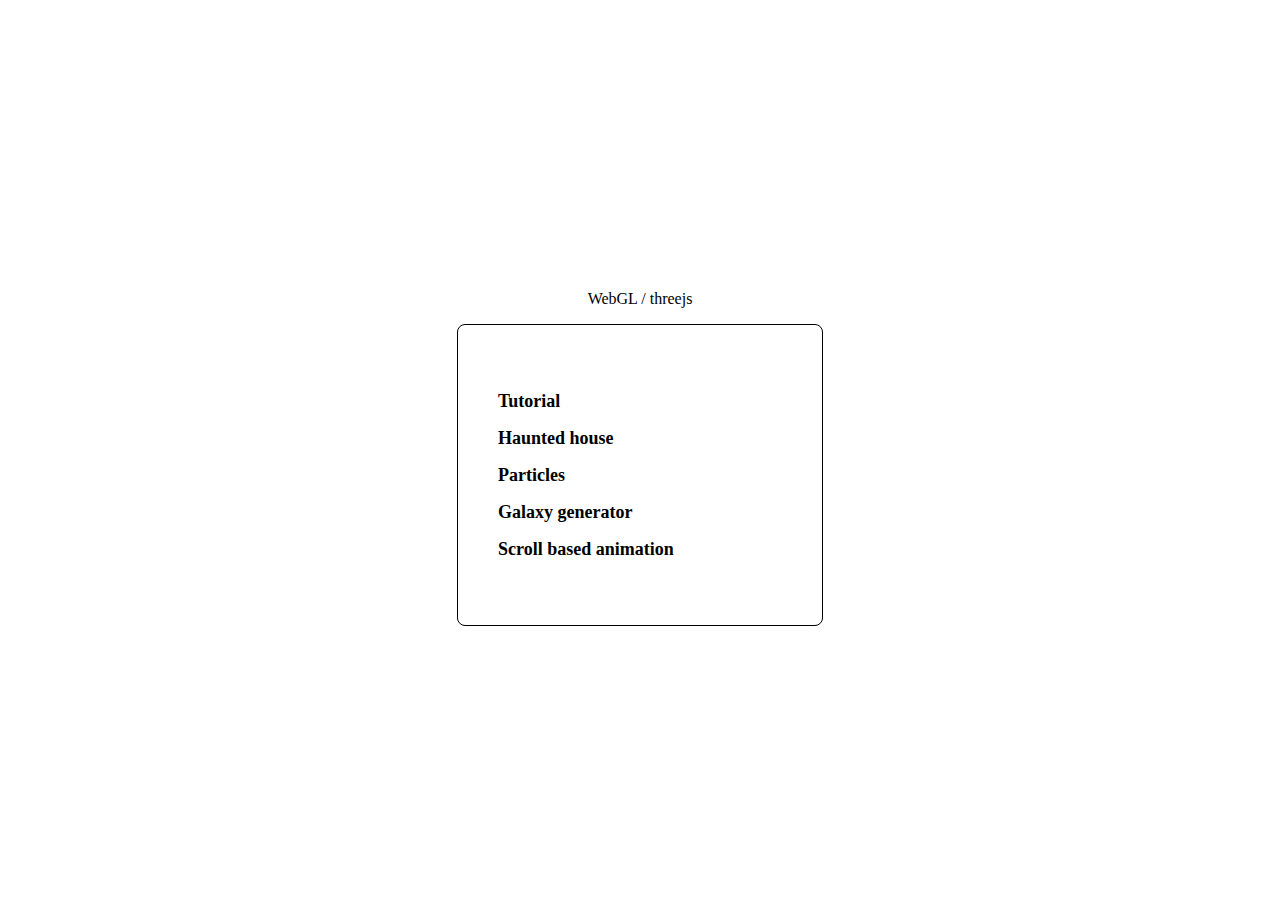
<file: index.html>
<!DOCTYPE html>
<html lang="en">
<head>
  <meta charset="UTF-8">
  <meta http-equiv="X-UA-Compatible" content="IE=edge">
  <meta name="viewport" content="width=device-width, initial-scale=1.0">
  <title>3js</title>
  <style>
    html {height: 100%; display: flex; justify-content: center; align-items: center;}
    body {margin:0; padding: 0; text-align: center;}
    .card {border: 1px solid; border-radius: 8px; width: 300px; height: 300px; padding: 0 32px; display: flex; flex-direction: column; justify-content: center; align-items: flex-start;}
    a {font-size: 1.125rem; font-weight: bold; text-decoration: none; color: #000; padding: 4px; margin: 4px;}
    a:hover {color: orange;}
  </style>
</head>
<body>
  <p>WebGL / threejs</p>
  <div class="card">
    <a href="https://github.com/webgldev/threejs-journey/tree/demo/chapter">Tutorial</a>
    <a href="https://webgldev.github.io/threejs-journey/demo/17_Haunted_house/index.html">Haunted house</a>
    <a href="https://webgldev.github.io/threejs-journey/demo/18_Particles/index.html">Particles</a>
    <a href="https://webgldev.github.io/threejs-journey/demo/19_Galaxy_generator/index.html">Galaxy generator</a>
    <a href="https://webgldev.github.io/threejs-journey/demo/21_Scroll_based_animation/index.html">Scroll based animation</a>
  </div>
</body>
</html>
</file>
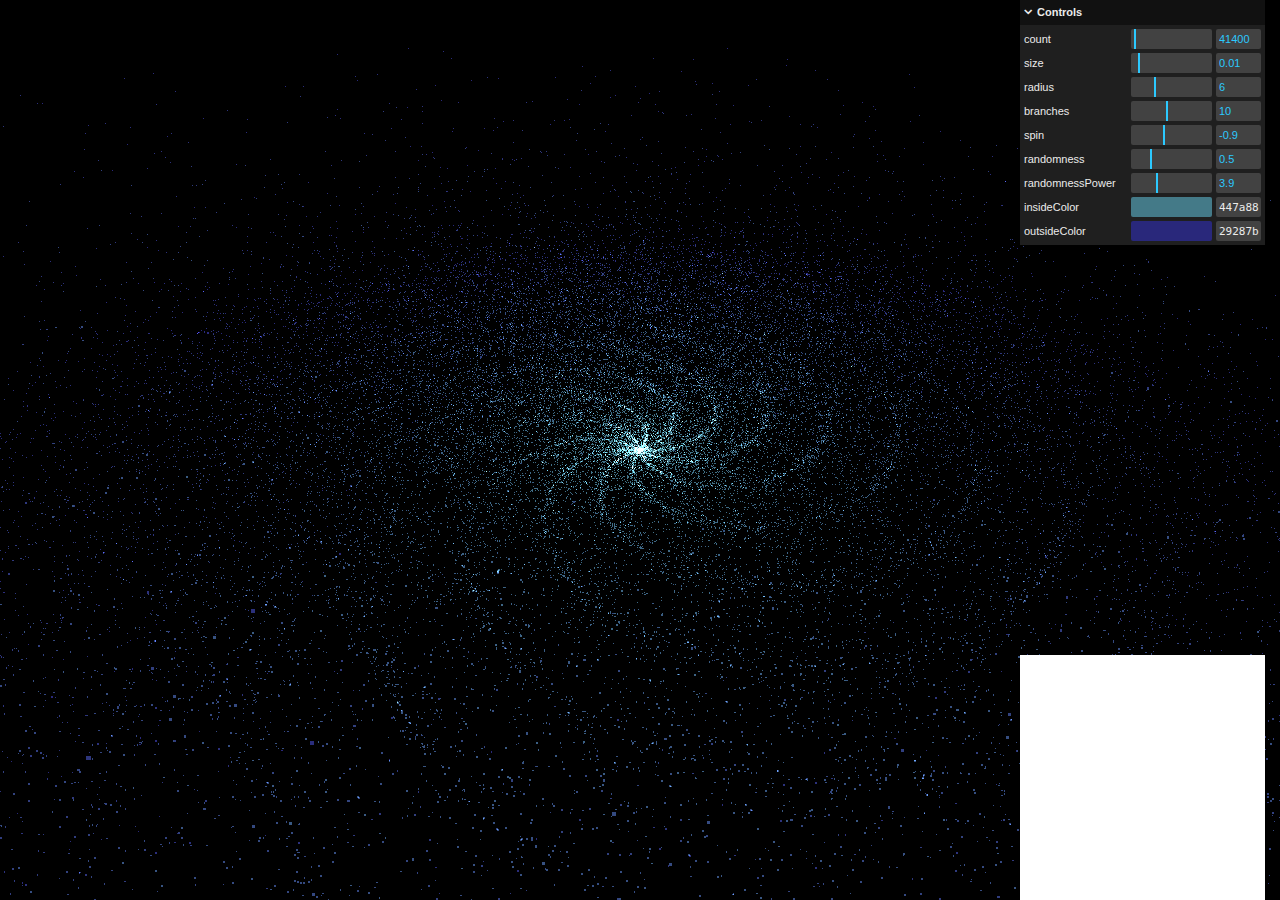
<file: demo/19_Galaxy_generator/index.html>
<!doctype html><html lang="en"><head><meta charset="UTF-8"><meta name="viewport" content="width=device-width,initial-scale=1"><title>19 - Galaxy Generator</title><script defer="defer" src="bundle.1bc9d11fd069e49b.js"></script><link href="main.css" rel="stylesheet"></head><body><canvas class="webgl"></canvas></body></html>
</file>
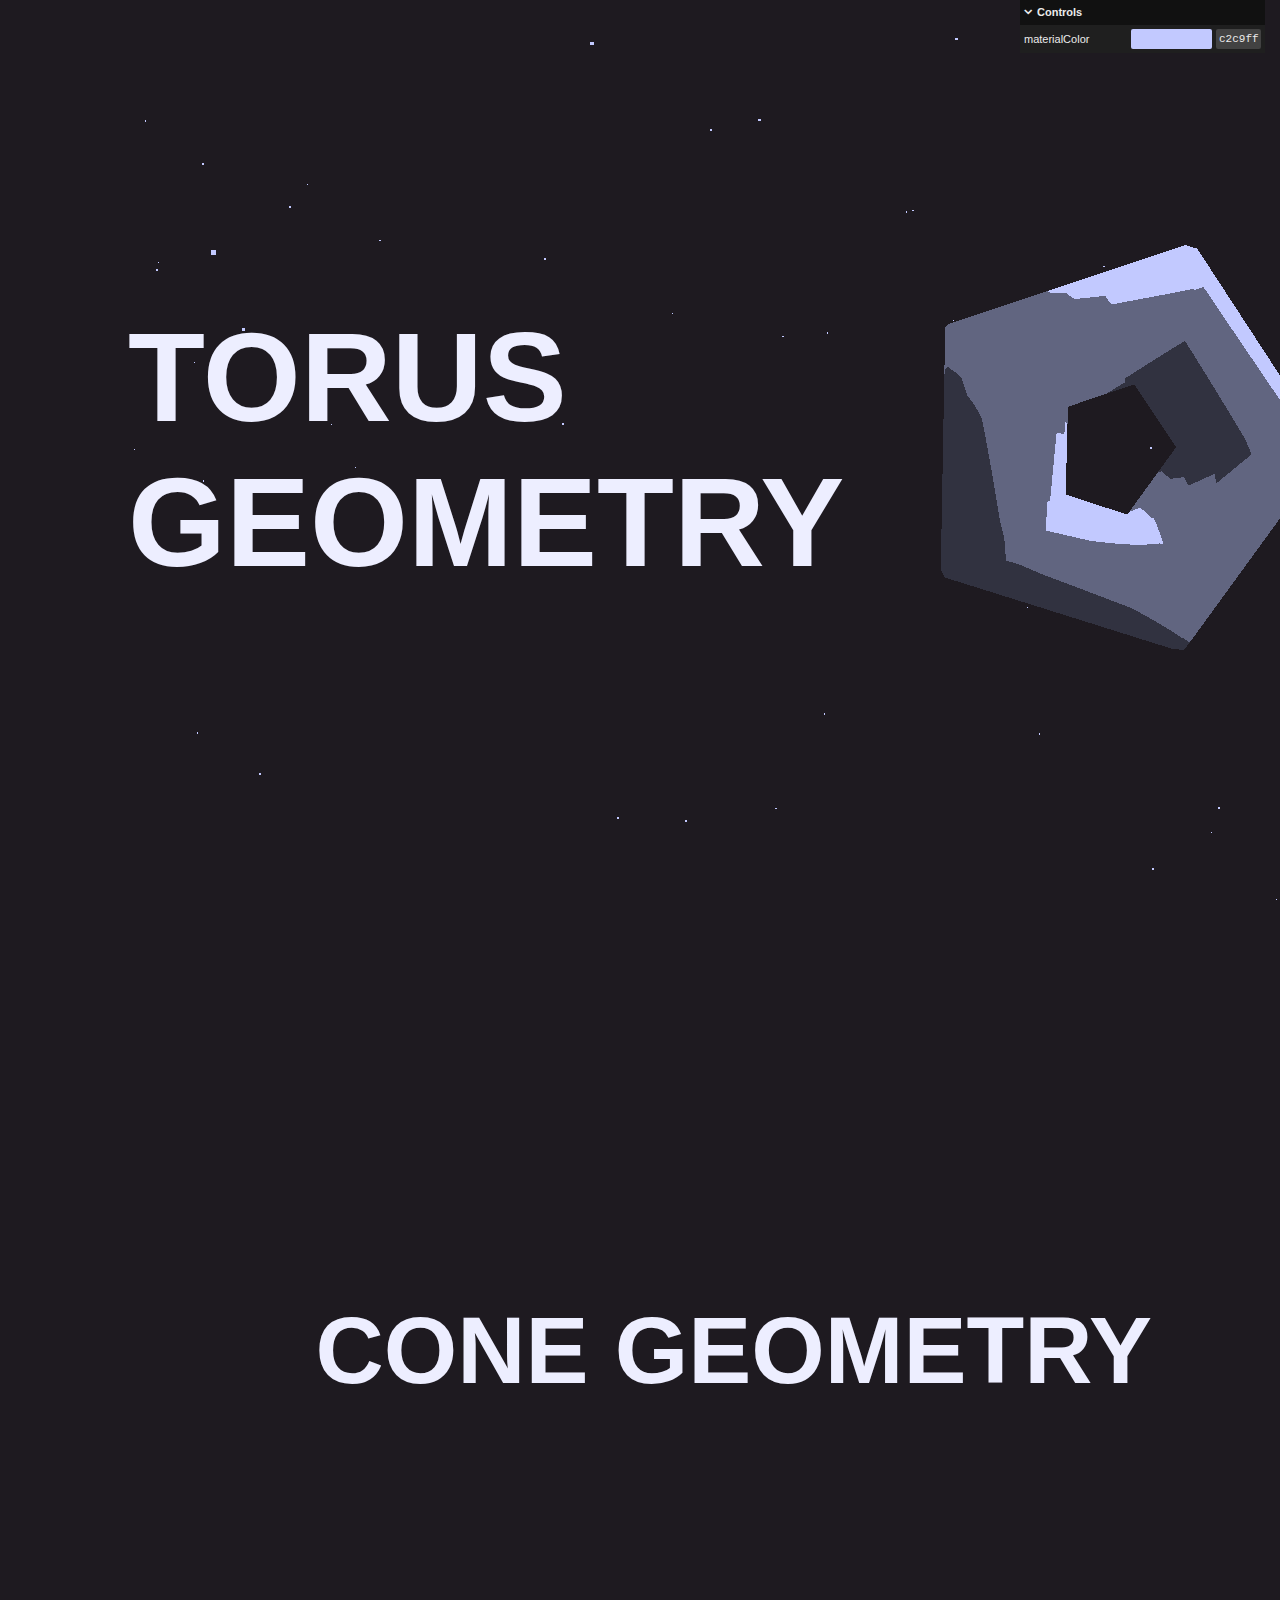
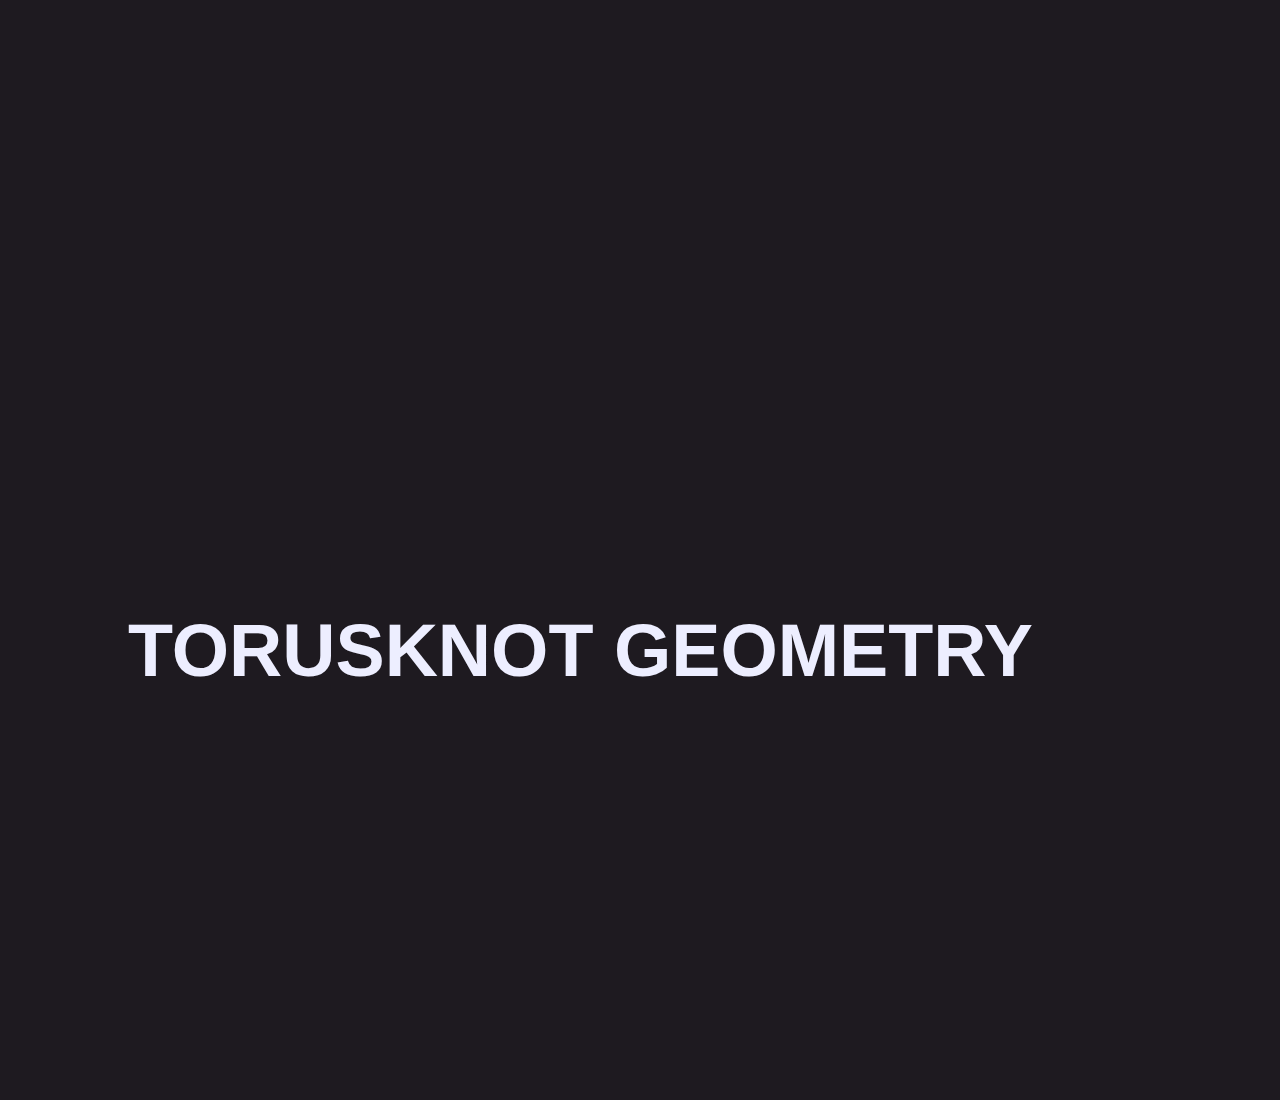
<file: demo/21_Scroll_based_animation/index.html>
<!doctype html><html lang="en"><head><meta charset="UTF-8"><meta name="viewport" content="width=device-width,initial-scale=1"><title>21 - Scroll base animation</title><script defer="defer" src="bundle.ad0e029b4d6dab62.js"></script><link href="main.css" rel="stylesheet"></head><body><canvas class="webgl"></canvas><section class="section"><h1>Torus Geometry</h1></section><section class="section"><h2>Cone Geometry</h2></section><section class="section"><h3>TorusKnot Geometry</h3></section></body></html>
</file>
<file: demo/19_Galaxy_generator/main.css>
* {margin: 0; padding: 0;}
html,body{overflow: hidden;}
.webgl{position: fixed; top: 0; left: 0; outline: none;}


/*# sourceMappingURL=main.css.map*/
</file>
<file: demo/21_Scroll_based_animation/main.css>
* {margin: 0; padding: 0;}

html {background: #1e1a20;}

.webgl {
    position: fixed;
    top: 0;
    left: 0;
    outline: none;
}


.section {
    display: flex;
    align-items: center;
    height: 100vh;
    position: relative;
    font-family: 'Cabin', sans-serif;
    color: #edeeff;
    text-transform: uppercase;
    font-size: 7vmin;
    padding-left: 10%;
    padding-right: 10%;
}

section:nth-child(odd) {
    justify-content: flex-end;
}

/*# sourceMappingURL=main.css.map*/
</file>
